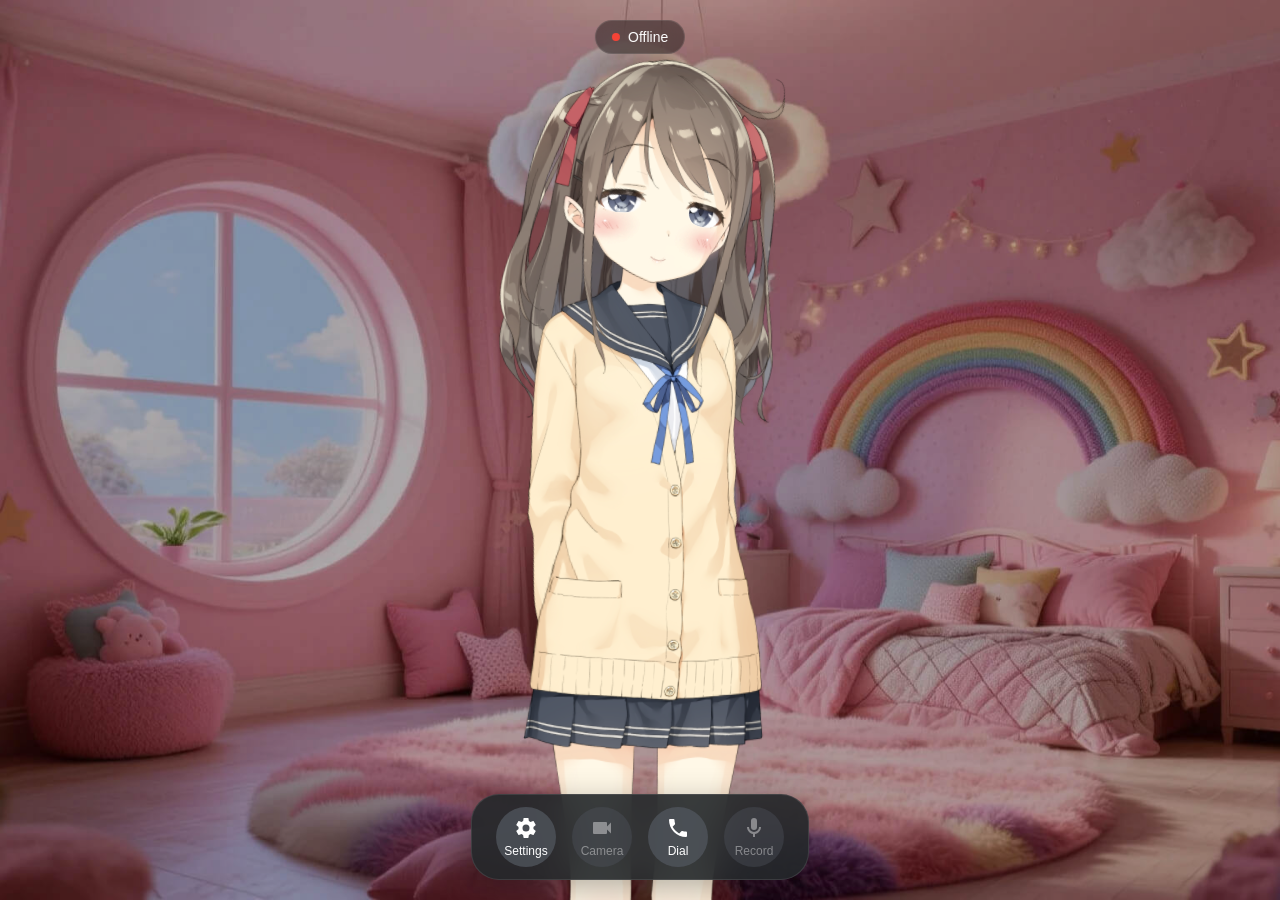
<file: xiaozhi-esp32-server-main/main/xiaozhi-server/digital-human/index.html>
<!DOCTYPE html>
<html lang="en">

<head>
    <meta charset="UTF-8">
    <meta name="viewport" content="width=device-width, initial-scale=1.0">
    <title>Xiaozhi Digital Human</title>
    <link rel="stylesheet" href="css/index.css?v=0206">
    <script>
        // Check if opened using the file:// protocol
        if (window.location.protocol === 'file:') {
            document.addEventListener('DOMContentLoaded', function () {
                // Create background blur overlay
                const overlayDiv = document.createElement('div');
                overlayDiv.className = 'file-protocol-overlay';
                document.body.appendChild(overlayDiv);

                // Create warning box
                const warningDiv = document.createElement('div');
                warningDiv.id = 'fileProtocolWarning';
                warningDiv.innerHTML = `
                    <h2>⚠️ Warning: Please open this page using an HTTP server</h2>
                    <p>You are currently opening the page using a local file (file:// protocol), which may cause abnormal page behavior.</p>
                    <p>You can use Nginx mapping to start the Xiaozhi Digital Human page, or follow these steps to start the test runtime:</p>
                    <ol>
                        <li>Open a command line terminal</li>
                        <li>Navigate to the digital-human directory in the command line</li>
                        <li>Execute the following command to start the Xiaozhi Digital Human page runtime:</li>
                    </ol>
                    <pre>python start.py</pre>
                    <p>Then visit in your browser: <strong>http://localhost:8006/index.html</strong></p>
                `;
                document.body.appendChild(warningDiv);
            });
        }
    </script>
</head>

<body>
    <!-- Background container -->
    <div class="background-container" id="backgroundContainer">
        <div class="background-overlay"></div>
    </div>

    <!-- Main container -->
    <div class="container">

        <!-- Camera display area (draggable) -->
        <div class="camera-container" id="cameraContainer">
            <video id="cameraVideo" autoplay playsinline muted></video>
            <div class="camera-switch-mask" id="cameraSwitchMask">
                <div class="camera-switch-container">
                    <!-- Camera switch button -->
                    <div class="camera-switch" id="cameraSwitch">
                        <svg class="btn-icon" viewBox="0 0 1024 1024" version="1.1" xmlns="http://www.w3.org/2000/svg"
                            p-id="7319" width="32" height="32">
                            <path
                                d="M722.1 530.3c0-44.9-13.8-86.5-37.2-120.9-0.3-0.6-0.6-1.2-0.9-1.7-2.9-4.2-6.1-8.1-9.2-12-0.4-0.5-0.7-1-1.1-1.5-21.4-26.3-48.3-46.7-78.7-59.9-0.8-0.4-1.7-0.8-2.5-1.2-4.9-2-9.8-3.8-14.9-5.5-1.8-0.6-3.6-1.3-5.4-1.8-4.4-1.3-8.8-2.4-13.3-3.5-2.5-0.6-4.9-1.2-7.4-1.7-1.2-0.2-2.4-0.6-3.6-0.8-3.3-0.6-6.7-0.8-10-1.3-2.3-0.3-4.6-0.7-6.9-0.9-5.6-0.5-11.2-0.8-16.7-0.9-1 0-2-0.1-3-0.1-0.2 0-0.3 0.1-0.5 0.1-42.8 0-84.6 13.1-120.4 38.6-11.5 8.1-14.2 24.1-6.2 35.7 8 11.6 23.8 14.4 35.2 6.3 27.7-19.7 60-29.6 93.1-29.3 4.8 0 9.5 0.3 14.1 0.7 1.4 0.2 2.8 0.4 4.3 0.5 3.8 0.5 7.6 1 11.3 1.8 1.6 0.3 3.3 0.8 4.9 1.1 3.7 0.8 7.3 1.7 10.9 2.8 1.1 0.4 2.2 0.8 3.4 1.2 4.1 1.3 8.1 2.8 12 4.5 0.4 0.2 0.8 0.4 1.2 0.5 23.6 10.3 44.3 26.1 60.4 45.9 0.1 0.1 0.2 0.3 0.3 0.4 22.7 28 36.4 63.9 36.4 102.9h-42.2L697 632.9l67.5-102.6h-42.4z m-119 133c-27.9 19.8-60.5 29.7-93.9 29.3-4.4-0.1-8.8-0.3-13.1-0.7-1.8-0.2-3.5-0.5-5.3-0.7-3.4-0.5-6.8-0.9-10.1-1.6-2-0.4-4-0.9-6.1-1.4-3.3-0.8-6.5-1.5-9.7-2.5-1.5-0.5-3-1-4.6-1.5-3.7-1.2-7.3-2.5-10.8-4-0.8-0.3-1.6-0.7-2.4-1.1-4.1-1.9-8.2-3.8-12.2-6l-0.6-0.3c-13.4-7.5-25.7-16.8-36.4-27.7-0.2-0.2-0.3-0.4-0.5-0.6-3.3-3.4-6.5-6.9-9.5-10.7-0.6-0.8-1.3-1.6-1.9-2.5-21.9-27.8-35.1-63-35.1-101.2h42.2l-67.5-102.6-67.5 102.6h42.2c0 45 13.9 86.7 37.3 121.1 0.3 0.5 0.5 1 0.8 1.5 2.4 3.5 5.1 6.8 7.7 10.1 1 1.3 1.9 2.6 2.9 3.8 3.9 4.7 7.9 9.2 12.1 13.5 0.4 0.4 0.8 0.9 1.2 1.3 14.1 14.3 30.1 26.4 47.4 36 0.5 0.3 0.9 0.6 1.4 0.8 5 2.7 10.1 5.2 15.3 7.5l3.9 1.8c4.4 1.9 9 3.5 13.6 5.1 2.2 0.7 4.4 1.5 6.6 2.2 4 1.2 8.1 2.2 12.3 3.2 2.8 0.7 5.5 1.4 8.3 1.9 1.2 0.3 2.3 0.6 3.4 0.8 3.9 0.7 7.8 1.1 11.8 1.6l4.2 0.6c7 0.7 14.1 1.2 21.1 1.2 42.9 0 84.7-13.3 120.6-38.8 11.4-8.2 14.2-24.1 6.2-35.8-8-11.5-23.8-14.3-35.3-6.2z m271.3-421.6H763c-26.5 0-82.9-119.7-112.5-119.7H370.6c-29.6 0-85.9 119.7-112.4 119.7H147.5c-46.3 0-83.9 40.2-83.9 89.7v478.8c0 49.6 37.6 89.8 83.9 89.8h726.9c46.3 0 83.9-40.1 83.9-89.8V331.4c0-49.5-37.6-89.7-83.9-89.7z m28 538.6c0 33.1-25 59.8-55.9 59.8h-671c-30.9 0-55.9-26.8-55.9-59.8V361.4c0-33 25-59.8 55.9-59.8h111.2c25.8 0 82-119.7 111.6-119.7h223.2c29.5 0 85.6 119.7 111.5 119.7h113.5c30.9 0 55.9 26.8 55.9 59.8v418.9z"
                                p-id="7320" fill="#ffffff"></path>
                        </svg>
                    </div>
                </div>
            </div>
        </div>

        <!-- Connection status indicator - top center of the page -->
        <div class="connection-status-top">
            <div class="status-indicator">
                <span class="status-dot status-disconnected"></span>
                <span id="connectionStatus">Offline</span>
            </div>
        </div>

        <!-- Model loading prompt -->
        <div class="model-container">
            <div class="model-loading" id="modelLoading">
                <div class="loading-char-float">
                    <div class="main-char">
                        <span>L</span><span>o</span><span>a</span><span>d</span><span>i</span><span>n</span><span>g</span><span>.</span><span>.</span><span>.</span><span>✨</span>
                    </div>
                    <div class="shadow-char">Loading...✨</div>
                </div>
            </div>
        </div>

        <!-- Live2D Canvas container -->
        <canvas id="live2d-stage"></canvas>

        <!-- Chat message stream (barrage style) -->
        <div class="chat-container">
            <div class="chat-stream" id="chatStream">
                <!-- Chat messages will be dynamically inserted here -->
            </div>
            <div class="chat-ipt" id="chatIpt">
                <input type="text" id="messageInput" autocomplete="off" placeholder="Type a message and press Enter to send">
            </div>
        </div>

        <!-- Bottom control bar -->
        <div class="control-bar">
            <button class="control-btn" id="settingsBtn" title="Settings">
                <svg class="btn-icon" viewBox="0 0 24 24" fill="currentColor">
                    <path
                        d="M12 15.5A3.5 3.5 0 0 1 8.5 12A3.5 3.5 0 0 1 12 8.5A3.5 3.5 0 0 1 15.5 12A3.5 3.5 0 0 1 12 15.5M19.43 12.97C19.47 12.65 19.5 12.33 19.5 12C19.5 11.67 19.47 11.34 19.43 11L21.54 9.37C21.73 9.22 21.78 8.95 21.66 8.73L19.66 5.27C19.54 5.05 19.27 4.96 19.05 5.05L16.56 6.05C16.04 5.66 15.5 5.32 14.87 5.07L14.5 2.42C14.46 2.18 14.25 2 14 2H10C9.75 2 9.54 2.18 9.5 2.42L9.13 5.07C8.5 5.32 7.96 5.66 7.44 6.05L4.95 5.05C4.73 4.96 4.46 5.05 4.34 5.27L2.34 8.73C2.22 8.95 2.27 9.22 2.46 9.37L4.57 11C4.53 11.34 4.5 11.67 4.5 12C4.5 12.33 4.53 12.65 4.57 12.97L2.46 14.63C2.27 14.78 2.22 15.05 2.34 15.27L4.34 18.73C4.46 18.95 4.73 19.03 4.95 18.95L7.44 17.94C7.96 18.34 8.5 18.68 9.13 18.93L9.5 21.58C9.54 21.82 9.75 22 10 22H14C14.25 22 14.46 21.82 14.5 21.58L14.87 18.93C15.5 18.68 16.04 18.34 16.56 17.94L19.05 18.95C19.27 19.03 19.54 18.95 19.66 18.73L21.66 15.27C21.78 15.05 21.73 14.78 21.54 14.63L19.43 12.97Z" />
                </svg>
                <span class="btn-text">Settings</span>
            </button>

            <button class="control-btn" id="cameraBtn" title="Please connect to server first" disabled>
                <svg class="btn-icon" viewBox="0 0 24 24" fill="currentColor">
                    <path
                        d="M17,10.5V7A1,1 0 0,0 16,6H4A1,1 0 0,0 3,7V17A1,1 0 0,0 4,18H16A1,1 0 0,0 17,17V13.5L21,17.5V6.5L17,10.5Z" />
                </svg>
                <span class="btn-text">Camera</span>
            </button>

            <button class="control-btn dial-btn" id="dialBtn" title="Dial">
                <svg class="btn-icon" viewBox="0 0 24 24" fill="currentColor">
                    <path
                        d="M6.62,10.79C8.06,13.62 10.38,15.94 13.21,17.38L15.41,15.18C15.69,14.9 16.08,14.82 16.43,14.93C17.55,15.3 18.75,15.5 20,15.5A1,1 0 0,1 21,16.5V20A1,1 0 0,1 20,21A17,17 0 0,1 3,4A1,1 0 0,1 4,3H7.5A1,1 0 0,1 8.5,4C8.5,5.25 8.7,6.45 9.07,7.57C9.18,7.92 9.1,8.31 8.82,8.59L6.62,10.79Z" />
                </svg>
                <span class="btn-text">Dial</span>
            </button>

            <button class="control-btn" id="recordBtn" title="Start recording" disabled>
                <svg class="btn-icon" viewBox="0 0 24 24" fill="currentColor">
                    <path
                        d="M12,2A3,3 0 0,1 15,5V11A3,3 0 0,1 12,14A3,3 0 0,1 9,11V5A3,3 0 0,1 12,2M19,11C19,14.53 16.39,17.44 13,17.93V21H11V17.93C7.61,17.44 5,14.53 5,11H7A5,5 0 0,0 12,16A5,5 0 0,0 17,11H19Z" />
                </svg>
                <span class="btn-text">Record</span>
            </button>
        </div>
    </div>

    <!-- Settings modal -->
    <div class="modal" id="settingsModal">
        <div class="modal-content settings-modal">
            <div class="modal-header">
                <h2>Settings</h2>
                <button class="close-btn" id="closeSettingsBtn">&times;</button>
            </div>
            <div class="modal-body">
                <div class="settings-tabs">
                    <button class="tab-btn active" data-tab="device">Device Config</button>
                    <button class="tab-btn" data-tab="wakeword">Wake Word</button>
                    <button class="tab-btn" data-tab="mcp">MCP Tools</button>
                    <button class="tab-btn" data-tab="other">Avatar Skin</button>
                </div>

                <div class="tab-content active" id="deviceTab">
                    <!-- Device configuration panel -->
                    <div class="config-panel">
                        <div class="control-panel">
                            <div class="config-row">
                                <div class="config-item">
                                    <label for="deviceMac">Device MAC:</label>
                                    <input type="text" id="deviceMac" placeholder="device-id">
                                </div>
                            </div>
                            <div class="config-row">
                                <div class="config-item">
                                    <label for="clientId">Client ID:</label>
                                    <input type="text" id="clientId" value="web_test_client" placeholder="client-id">
                                </div>
                                <div class="config-item">
                                    <label for="deviceName">Device Name:</label>
                                    <input type="text" id="deviceName" value="Web Test Device" maxlength="50"
                                        placeholder="deviceName">
                                </div>
                            </div>
                            <div class="config-row">
                                <div class="config-item">
                                    <label for="emojiEnabled">Emoji Expressions:</label>
                                    <select id="emojiEnabled" class="model-select">
                                        <option value="true">Enable</option>
                                        <option value="false" selected>Disable</option>
                                    </select>
                                </div>
                            </div>
                        </div>
                    </div>

                    <!-- Connection info panel -->
                    <div class="connection-controls">
                        <div class="input-group">
                            <label for="otaUrl">OTA Server URL:</label>
                            <input type="text" id="otaUrl" value="http://127.0.0.1:8002/xiaozhi/ota/"
                                placeholder="OTA server URL, e.g.: http://127.0.0.1:8002/xiaozhi/ota/" />
                        </div>
                        <div class="input-group">
                            <label for="serverUrl">WebSocket Server URL:</label>
                            <input type="text" id="serverUrl" value="" readonly disabled
                                placeholder="After filling in the OTA URL, click the Dial button to automatically connect" />
                        </div>
                        <div class="input-group">
                            <label for="visionUrl">Vision Analysis URL:</label>
                            <input type="text" id="visionUrl" value="" readonly disabled placeholder="Automatically obtained after successful WebSocket connection" />
                        </div>
                    </div>
                </div>

                <div class="tab-content" id="wakewordTab">
                    <div class="config-panel">
                        <div class="control-panel">
                            <div class="config-row">
                                <div class="config-item">
                                    <label for="wakewordEnabled">Enable Local Wake Word:</label>
                                    <select id="wakewordEnabled" class="model-select">
                                        <option value="true">Enable</option>
                                        <option value="false">Disable</option>
                                    </select>
                                </div>
                            </div>
                            <div class="config-row">
                                <div class="config-item">
                                    <label for="wakewordWsUrl">Wake Word Service URL:</label>
                                    <input type="text" id="wakewordWsUrl" placeholder="ws://127.0.0.1:8006/wakeword-ws">
                                </div>
                            </div>
                            <div class="config-row">
                                <div class="config-item">
                                    <label for="wakewordList">Wake Word Config (one per line):</label>
                                    <textarea id="wakewordList" placeholder="e.g.&#10;Xiaozhi Xiaozhi&#10;Hello Xiaozhi"></textarea>
                                </div>
                            </div>
                            <div class="modal-actions">
                                <button type="button" class="btn-primary" id="applyWakewordBtn">Apply Wake Word</button>
                            </div>
                        </div>
                    </div>
                </div>

                <div class="tab-content" id="mcpTab">
                    <!-- MCP Tool Management Area -->
                    <div class="mcp-tools-container">
                        <div class="mcp-tools-header">
                            <h3>MCP Tool Management</h3>
                        </div>
                        <div class="mcp-tools-panel" id="mcpToolsPanel">
                            <div class="mcp-tools-list" id="mcpToolsContainer">
                                <!-- Tool list will be dynamically inserted here -->
                            </div>
                            <div class="mcp-actions">
                                <button class="btn-primary" id="addMcpToolBtn">
                                    ➕ Add New Tool
                                </button>
                            </div>
                        </div>
                    </div>
                </div>

                <div class="tab-content" id="otherTab">
                    <div class="other-settings-panel">
                        <div class="control-panel">
                            <div class="config-row">
                                <div class="config-item">
                                    <label>Select Model:</label>
                                    <select id="live2dModelSelect" class="model-select">
                                        <option value="hiyori_pro_zh">hiyori (Haruhi)</option>
                                        <option value="natori_pro_zh">natori (Natori)</option>
                                    </select>
                                </div>
                            </div>
                            <div class="config-row">
                                <div class="config-item">
                                    <label></label>
                                    <button class="background-btn" id="backgroundBtn" title="Switch Background">
                                        <svg class="btn-icon" viewBox="0 0 24 24" fill="currentColor">
                                            <path
                                                d="M12,18A6,6 0 0,1 6,12C6,11 6.25,10.03 6.7,9.2L5.24,7.74C4.46,8.97 4,10.43 4,12A8,8 0 0,0 12,20V23L16,19L12,15V18M12,4V1L8,5L12,9V6A6,6 0 0,1 18,12C18,13 17.75,13.97 17.3,14.8L18.76,16.26C19.54,15.03 20,13.57 20,12A8,8 0 0,0 12,4Z" />
                                        </svg>
                                        <span class="btn-text">Switch Background</span>
                                    </button>
                                </div>
                            </div>
                        </div>
                    </div>
                </div>
            </div>
        </div>
    </div>

    <!-- MCP Tool Editing Modal -->
    <div id="mcpToolModal" class="modal">
        <div class="modal-content">
            <div class="modal-header">
                <h2 id="mcpModalTitle">Add Tool</h2>
                <button class="close-btn" id="closeMcpModalBtn">&times;</button>
            </div>
            <div class="modal-body">
                <div id="mcpErrorContainer"></div>
                <form id="mcpToolForm">
                    <div class="input-group">
                        <label for="mcpToolName">Tool Name *</label>
                        <input type="text" id="mcpToolName" placeholder="e.g.: self.get_device_status" required>
                    </div>
                    <div class="input-group">
                        <label for="mcpToolDescription">Tool Description *</label>
                        <textarea id="mcpToolDescription" placeholder="Detailed description of the tool's functions and scenarios..." required></textarea>
                    </div>
                    <div class="input-group">
                        <div class="input-group-header">
                            <label>Input Parameters</label>
                            <button type="button" class="properties-btn-primary" id="addMcpPropertyBtn">
                                ➕ Add Parameter
                            </button>
                        </div>
                        <div class="properties-container">
                            <div class="mcp-empty-state" id="mcpEmptyState">
                                No parameters yet, click the button above to add a parameter
                            </div>
                            <div class="mcp-properties-list" id="mcpPropertiesContainer">
                            </div>
                        </div>
                    </div>
                    <div class="input-group">
                        <label for="mcpMockResponse">
                            Mock Response (JSON format, optional)
                            <span style="font-size: 12px; color: #999; font-weight: normal;">- Leave empty to return default success message</span>
                        </label>
                        <textarea id="mcpMockResponse" placeholder='{"success": true, "data": "Execution successful"}'></textarea>
                    </div>
                    <div class="modal-actions">
                        <button type="button" class="btn-secondary" id="cancelMcpBtn">Cancel</button>
                        <button type="submit" class="btn-primary">Save</button>
                    </div>
                </form>
            </div>
        </div>
    </div>

    <!-- Parameter Editing Modal -->
    <div id="mcpPropertyModal" class="modal">
        <div class="modal-content property-modal">
            <div class="modal-header">
                <h2 id="mcpPropertyModalTitle">Edit Parameter</h2>
                <button class="close-btn" id="closeMcpPropertyModalBtn">&times;</button>
            </div>
            <div class="modal-body">
                <form id="mcpPropertyForm">
                    <input type="hidden" id="mcpPropertyIndex" value="-1">
                    <div class="input-group">
                        <label for="mcpPropertyName">Parameter Name *</label>
                        <input type="text" id="mcpPropertyName" placeholder="e.g.: param_1" required>
                    </div>
                    <div class="input-group">
                        <label for="mcpPropertyType">Data Type *</label>
                        <select id="mcpPropertyType" class="model-select" required>
                            <option value="string">String</option>
                            <option value="integer">Integer</option>
                            <option value="number">Number</option>
                            <option value="boolean">Boolean</option>
                            <option value="array">Array</option>
                            <option value="object">Object</option>
                        </select>
                    </div>
                    <div class="input-group" id="mcpPropertyRangeGroup" style="display: none;">
                        <div class="config-row">
                            <div class="config-item">
                                <label for="mcpPropertyMinimum">Minimum Value</label>
                                <input type="number" id="mcpPropertyMinimum" placeholder="Optional">
                            </div>
                            <div class="config-item">
                                <label for="mcpPropertyMaximum">Maximum Value</label>
                                <input type="number" id="mcpPropertyMaximum" placeholder="Optional">
                            </div>
                        </div>
                    </div>
                    <div class="input-group">
                        <label for="mcpPropertyDescription">Parameter Description</label>
                        <input type="text" id="mcpPropertyDescription" placeholder="Optional">
                    </div>
                    <div class="input-group">
                        <label class="mcp-checkbox-label">
                            <input type="checkbox" id="mcpPropertyRequired">
                            Required Parameter
                        </label>
                    </div>
                    <div class="modal-actions">
                        <button type="button" class="btn-secondary" id="cancelMcpPropertyBtn">Cancel</button>
                        <button type="submit" class="btn-primary">Save</button>
                    </div>
                </form>
            </div>
        </div>
    </div>

    <!-- Background loading -->
    <script src="js/ui/background-load.js?v=0205"></script>

    <!-- PIXI.js 2D rendering engine -->
    <script src="js/live2d/pixi.js?v=0205"></script>

    <!-- Live2D Cubism 4.0 SDK -->
    <script src="js/live2d/live2dcubismcore.min.js?v=0205"></script>
    <script src="js/live2d/cubism4.min.js?v=0205"></script>

    <!-- Live2D Manager -->
    <script src="js/live2d/live2d.js?v=0205"></script>

    <!-- Opus decoding library -->
    <script src="js/utils/libopus.js?v=0205"></script>

    <!-- Main application entry point -->
    <script type="module" src="js/app.js?v=0205"></script>

    <!-- Global error handling -->
    <script>
        // Add global error handling
        window.addEventListener('error', function (event) {
            console.error('Global error:', event.error);
        });

        // Add unhandled Promise rejection handling
        window.addEventListener('unhandledrejection', function (event) {
            console.error('Unhandled Promise rejection:', event.reason);
        });
    </script>
</body>

</html>
</file>
<file: xiaozhi-esp32-server-main/main/xiaozhi-server/digital-human/css/index.css>
/* ==================== 全局样式重置 ==================== */
* {
    box-sizing: border-box;
    margin: 0;
    padding: 0;
}

body {
    font-family: 'PingFang SC', 'Microsoft YaHei', sans-serif;
    margin: 0;
    padding: 0;
    overflow: hidden;
    height: 100vh;
    width: 100vw;
}

/* ==================== 背景容器 ==================== */
.background-container {
    position: fixed;
    top: 0;
    left: 0;
    width: 100vw;
    height: 100vh;
    background-image: url('../images/1.png');
    background-size: cover;
    background-position: center;
    background-repeat: no-repeat;
    transition: background-image 0.5s ease-in-out;
    z-index: -2;
}

.background-overlay {
    position: absolute;
    top: 0;
    left: 0;
    width: 100%;
    height: 100%;
    background: rgba(0, 0, 0, 0.3);
    z-index: -1;
}

/* ==================== 主容器 ==================== */
.container {
    position: relative;
    width: 100vw;
    height: 100vh;
    display: flex;
    flex-direction: column;
    align-items: center;
    justify-content: flex-end;
    /* 从底部开始排列 */
    padding: 20px;
    padding-bottom: 0;
    /* 移除底部padding，让模型可以延伸到页面底部 */
}

/* ==================== 模型加载区 ==================== */
.model-container {
    position: absolute;
    top: 50%;
    left: 50%;
    width: 300px;
    height: 200px;
    transform: translate(-50%, -50%);
    user-select: none;
}

.model-loading {
    position: absolute;
    top: 0;
    left: 0;
    width: 100%;
    height: 100%;
    display: none;
    flex-direction: column;
    justify-content: center;
    align-items: center;
    z-index: 999;
    transition: opacity 0.5s ease-out, visibility 0.5s ease-out;
    background-image: linear-gradient(transparent 50%, rgba(88, 101, 242, 0.05) 50%);
    background-size: 100% 4px;
    animation: scan 1.26s linear infinite;
}

.loading-char-float {
    font-size: 22px;
    letter-spacing: 3px;
    position: relative;
}

.loading-char-float .main-char {
    color: #f0f8ff;
    text-shadow: 0 0 5px #5865f2, 0 0 10px rgba(88, 101, 242, 0.8);
    display: inline-block;
}

.loading-char-float .main-char span {
    animation: char-float 1.26s ease-in-out infinite;
    display: inline-block;
}

.loading-char-float .shadow-char {
    position: absolute;
    top: 3px;
    left: 0;
    color: rgba(88, 101, 242, 0.3);
    pointer-events: none;
    animation: shadow-float 1.26s ease-in-out infinite;
}

.loading-char-float .main-char span:nth-child(1) {
    animation-delay: 0s;
}

.loading-char-float .main-char span:nth-child(2) {
    animation-delay: 0.11s;
}

.loading-char-float .main-char span:nth-child(3) {
    animation-delay: 0.22s;
}

.loading-char-float .main-char span:nth-child(4) {
    animation-delay: 0.33s;
}

.loading-char-float .main-char span:nth-child(5) {
    animation-delay: 0.44s;
}

.loading-char-float .main-char span:nth-child(6) {
    animation-delay: 0.55s;
}

@keyframes scan {
    0% {
        background-position: 0 0;
    }

    100% {
        background-position: 0 100px;
    }
}

@keyframes char-float {

    0%,
    100% {
        transform: translateY(0);
        opacity: 1;
        text-shadow: 0 0 5px #5865f2, 0 0 10px rgba(88, 101, 242, 0.8);
    }

    50% {
        transform: translateY(-5px);
        opacity: 0.9;
        text-shadow: 0 0 10px #5865f2, 0 0 20px rgba(88, 101, 242, 0.8);
    }
}

@keyframes shadow-float {

    0%,
    100% {
        transform: translateY(3px);
        opacity: 0.3;
    }

    50% {
        transform: translateY(8px);
        opacity: 0.15;
    }
}

/* ==================== Live2D显示区域 ==================== */
#live2d-stage {
    position: fixed;
    top: 0;
    left: 0;
    width: 100vw;
    height: 100vh;
    display: block;
    z-index: 100;
    pointer-events: auto;
}

.status-indicator {
    position: absolute;
    top: 20px;
    left: 50%;
    transform: translateX(-50%);
    display: flex;
    align-items: center;
    gap: 8px;
    background: rgba(0, 0, 0, 0.4);
    backdrop-filter: blur(10px);
    padding: 8px 16px;
    border-radius: 20px;
    border: 1px solid rgba(255, 255, 255, 0.1);
    color: white;
    font-size: 14px;
    font-weight: 500;
    z-index: 10;
}

.status-dot {
    width: 8px;
    height: 8px;
    border-radius: 50%;
    animation: pulse 2s infinite;
}

.status-disconnected {
    background-color: #f44336;
}

.status-connecting {
    background-color: #ff9800;
}

.status-connected {
    background-color: #4caf50;
}

@keyframes pulse {

    0%,
    100% {
        opacity: 1;
    }

    50% {
        opacity: 0.5;
    }
}

/* ==================== 聊天消息流（弹幕样式） ==================== */
.chat-container {
    position: absolute;
    bottom: 150px;
    right: 20px;
    z-index: 100;
}

.chat-stream {
    width: 900px;
    max-height: 1000px;
    overflow-y: auto;
    overflow-x: hidden;
    display: flex;
    flex-direction: column;
    gap: 8px;
    pointer-events: none;
    margin-bottom: 10px;
}

.chat-ipt {
    width: 100%;
    display: none;
    justify-content: center;
    margin-top: 10px;
}

.chat-ipt input {
    width: 100%;
    padding: 12px 16px;
    border: none;
    border-radius: 24px;
    background: rgba(35, 39, 42, 0.85);
    backdrop-filter: blur(10px);
    color: white;
    font-size: 14px;
    border: 1px solid rgba(255, 255, 255, 0.1);
    box-shadow: 0 4px 12px rgba(0, 0, 0, 0.1);
    transition: all 0.3s ease;
}

.chat-ipt input::placeholder {
    color: rgba(255, 255, 255, 0.5);
}

.chat-ipt input:focus {
    outline: none;
    border-color: rgba(88, 101, 242, 0.6);
    box-shadow: 0 4px 16px rgba(88, 101, 242, 0.3);
    background: rgba(45, 49, 52, 0.9);
}

.chat-message {
    animation: slideInRight 0.3s ease-out;
    pointer-events: auto;
}

.chat-message.ai .message-bubble {
    background: transparent;
    color: white;
    align-self: flex-end;
    text-shadow: 0 1px 2px rgba(0, 0, 0, 0.8);
}

.chat-message.user .message-bubble {
    background: rgba(88, 101, 242, 0.7);
    color: white;
    align-self: flex-start;
    text-shadow: 0 1px 2px rgba(0, 0, 0, 0.8);
    backdrop-filter: blur(5px);
    border: 1px solid rgba(255, 255, 255, 0.2);
}

.chat-message.system .message-bubble {
    background: transparent;
    color: #b9bbbe;
    align-self: center;
    text-shadow: 0 1px 2px rgba(0, 0, 0, 0.8);
}

.message-bubble {
    padding: 8px 12px;
    border-radius: 18px;
    font-size: 14px;
    max-width: 800px;
    word-wrap: break-word;
    backdrop-filter: blur(10px);
    border: 1px solid rgba(255, 255, 255, 0.1);
    animation: fadeIn 0.3s ease-out;
}

@keyframes slideInRight {
    from {
        transform: translateX(100%);
        opacity: 0;
    }

    to {
        transform: translateX(0);
        opacity: 1;
    }
}

@keyframes fadeIn {
    from {
        opacity: 0;
        transform: translateY(10px);
    }

    to {
        opacity: 1;
        transform: translateY(0);
    }
}

@keyframes fadeOut {
    from {
        opacity: 1;
    }

    to {
        opacity: 0;
    }
}

/* ==================== 底部控制栏 ==================== */
.control-bar {
    position: fixed;
    bottom: 20px;
    left: 50%;
    transform: translateX(-50%);
    display: flex;
    gap: 16px;
    background: rgba(35, 39, 42, 0.9);
    backdrop-filter: blur(20px);
    padding: 12px 24px;
    border-radius: 28px;
    border: 1px solid rgba(255, 255, 255, 0.1);
    box-shadow: 0 8px 32px rgba(0, 0, 0, 0.3);
    z-index: 1000;
    /* 确保控制栏在最上层 */
}

.control-btn {
    display: flex;
    flex-direction: column;
    align-items: center;
    justify-content: center;
    width: 60px;
    height: 60px;
    border: none;
    border-radius: 50%;
    background: rgba(79, 84, 92, 0.8);
    color: white;
    cursor: pointer;
    transition: all 0.2s ease;
    position: relative;
}

.control-btn:hover {
    background: rgba(114, 137, 218, 0.8);
    transform: translateY(-2px);
}

.control-btn:active {
    transform: translateY(0);
}

.control-btn:disabled {
    background: rgba(79, 84, 92, 0.4);
    color: rgba(255, 255, 255, 0.4);
    cursor: not-allowed;
    transform: none;
}

.control-btn:disabled:hover {
    background: rgba(79, 84, 92, 0.4);
    transform: none;
}

.btn-icon {
    width: 24px;
    height: 24px;
    margin-bottom: 4px;
}

.btn-text {
    font-size: 12px;
    font-weight: 500;
}

/* 拨号按钮特殊样式 */
.dial-btn.dial-active {
    background: rgba(237, 66, 69, 0.9);
}

.dial-btn.dial-active:hover {
    background: rgba(237, 66, 69, 1);
}

/* 录音按钮特殊样式 */
.control-btn.recording {
    background: rgba(237, 66, 69, 0.9);
    animation: pulse 1.5s infinite;
}

.control-btn.recording:hover {
    background: rgba(237, 66, 69, 1);
}

/* 摄像头按钮特殊样式 */
#cameraBtn.camera-active {
    background: rgba(237, 66, 69, 0.9);
}

#cameraBtn.camera-active:hover {
    background: rgba(237, 66, 69, 1);
}

/* 录音按钮脉冲动画 */
@keyframes pulse {
    0% {
        box-shadow: 0 0 0 0 rgba(237, 66, 69, 0.7);
    }

    70% {
        box-shadow: 0 0 0 10px rgba(237, 66, 69, 0);
    }

    100% {
        box-shadow: 0 0 0 0 rgba(237, 66, 69, 0);
    }
}

/* ==================== 弹窗样式 ==================== */
.modal {
    display: none;
    position: fixed;
    top: 0;
    left: 0;
    width: 100vw;
    height: 100vh;
    background: rgba(0, 0, 0, 0.7);
    backdrop-filter: blur(5px);
    z-index: 2000;
    align-items: center;
    justify-content: center;
}

.modal-content {
    background: #36393f;
    border-radius: 12px;
    width: 90%;
    max-width: 500px;
    max-height: 80vh;
    overflow: hidden;
    box-shadow: 0 20px 60px rgba(0, 0, 0, 0.5);
    animation: modalSlideIn 0.3s ease-out;
}

.settings-modal {
    max-width: 700px;
    max-height: 85vh;
}

@keyframes modalSlideIn {
    from {
        opacity: 0;
        transform: scale(0.9) translateY(-20px);
    }

    to {
        opacity: 1;
        transform: scale(1) translateY(0);
    }
}

.modal-header {
    display: flex;
    align-items: center;
    justify-content: space-between;
    padding: 20px 24px;
    border-bottom: 1px solid #40444b;
    background: #2f3136;
}

.modal-header h2 {
    color: white;
    font-size: 20px;
    font-weight: 600;
    margin: 0;
}

.close-btn {
    background: none;
    border: none;
    color: #b9bbbe;
    font-size: 24px;
    cursor: pointer;
    width: 32px;
    height: 32px;
    display: flex;
    align-items: center;
    justify-content: center;
    border-radius: 4px;
    transition: background-color 0.2s;
}

.close-btn:hover {
    background: #40444b;
    color: white;
}

.modal-body {
    padding: 24px;
    max-height: calc(80vh - 80px);
    overflow-y: auto;
}

/* ==================== 输入组样式 ==================== */
.input-group {
    margin-bottom: 20px;
}

.input-group label {
    display: block;
    margin-bottom: 8px;
    color: #b9bbbe;
    font-size: 14px;
    font-weight: 500;
}

.input-group input,
.input-group textarea {
    width: 100%;
    padding: 12px;
    border: 1px solid #40444b;
    border-radius: 6px;
    background: #40444b;
    color: white;
    font-size: 14px;
    transition: border-color 0.2s;
}

.input-group input:focus,
.input-group textarea:focus {
    outline: none;
    border-color: #5865f2;
}

.input-group textarea {
    resize: vertical;
    min-height: 80px;
    font-family: inherit;
}

/* ==================== 按钮样式 ==================== */
.modal-actions {
    display: flex;
    gap: 12px;
    justify-content: flex-end;
    margin-top: 24px;
}

/* ==================== 文件协议警告样式 ==================== */
#fileProtocolWarning {
    position: fixed;
    top: 50%;
    left: 50%;
    transform: translate(-50%, -50%);
    width: 95%;
    max-width: 800px;
    background: linear-gradient(135deg, rgba(76, 175, 80, 0.95), rgba(56, 142, 60, 0.95));
    border: 3px solid #4caf50;
    border-radius: 16px;
    padding: 32px;
    z-index: 10000;
    box-shadow: 0 20px 60px rgba(0, 0, 0, 0.4);
    backdrop-filter: blur(15px);
    color: white;
    font-family: inherit;
    animation: fadeInUp 0.5s ease-out;
}

#fileProtocolWarning h2 {
    color: #e8f5e8;
    margin-bottom: 20px;
    font-size: 28px;
    font-weight: 700;
    text-shadow: 0 2px 4px rgba(0, 0, 0, 0.3);
}

#fileProtocolWarning p {
    margin-bottom: 16px;
    line-height: 1.6;
    font-size: 16px;
    color: #e8f5e8;
}

#fileProtocolWarning ol {
    margin: 16px 0;
    padding-left: 24px;
    font-size: 16px;
}

#fileProtocolWarning pre {
    background: rgba(255, 255, 255, 0.15);
    padding: 12px 16px;
    border-radius: 8px;
    margin: 12px 0;
    font-family: 'Courier New', monospace;
    font-size: 14px;
    overflow-x: auto;
    border: 1px solid rgba(255, 255, 255, 0.2);
}

#fileProtocolWarning strong {
    color: #c8e6c9;
    font-weight: 600;
}

/* 背景模糊遮罩 */
.file-protocol-overlay {
    position: fixed;
    top: 0;
    left: 0;
    width: 100vw;
    height: 100vh;
    background: rgba(0, 0, 0, 0.6);
    backdrop-filter: blur(10px);
    z-index: 9999;
    animation: fadeIn 0.3s ease-out;
}

/* 动画效果 */
@keyframes fadeIn {
    from {
        opacity: 0;
    }

    to {
        opacity: 1;
    }
}

@keyframes fadeInUp {
    from {
        opacity: 0;
        transform: translate(-50%, -40%);
    }

    to {
        opacity: 1;
        transform: translate(-50%, -50%);
    }
}

/* ==================== 连接信息样式 ==================== */
.connection-info {
    margin-top: 20px;
    padding: 16px;
    background: rgba(88, 101, 242, 0.1);
    border: 1px solid rgba(88, 101, 242, 0.3);
    border-radius: 8px;
    text-align: center;
}

.connection-info p {
    color: #b9bbbe;
    font-size: 14px;
    line-height: 1.4;
    margin: 0;
}

.btn-primary {
    background: #5865f2;
    color: white;
    border: none;
    padding: 10px 20px;
    border-radius: 6px;
    cursor: pointer;
    font-size: 14px;
    font-weight: 500;
    transition: background-color 0.2s;
}

.btn-primary:hover {
    background: #4752c4;
}

.btn-secondary {
    background: #4f545c;
    color: white;
    border: none;
    padding: 10px 20px;
    border-radius: 6px;
    cursor: pointer;
    font-size: 14px;
    font-weight: 500;
    transition: background-color 0.2s;
}

.btn-secondary:hover {
    background: #5d6269;
}

/* ==================== 设置标签页样式 ==================== */
.settings-tabs {
    display: flex;
    border-bottom: 1px solid #40444b;
    margin-bottom: 20px;
}

.tab-btn {
    background: none;
    border: none;
    color: #b9bbbe;
    padding: 12px 24px;
    cursor: pointer;
    font-size: 14px;
    font-weight: 500;
    border-bottom: 2px solid transparent;
    transition: all 0.2s;
}

.tab-btn.active {
    color: white;
    border-bottom-color: #5865f2;
}

.tab-btn:hover:not(.active) {
    color: white;
    background: #40444b;
}

.tab-content {
    display: none;
}

.tab-content.active {
    display: block;
}

/* ==================== 配置面板样式 ==================== */
.config-panel {
    background: #2f3136;
    border-radius: 8px;
    padding: 20px;
}

.config-row {
    display: flex;
    gap: 16px;
    margin-bottom: 16px;
}

.config-item {
    flex: 1;
}

.config-item label {
    display: block;
    margin-bottom: 6px;
    color: #b9bbbe;
    font-size: 12px;
    font-weight: 500;
}

.config-item input {
    width: 100%;
    padding: 8px 12px;
    border: 1px solid #40444b;
    border-radius: 4px;
    background: #40444b;
    color: white;
    font-size: 14px;
}

.config-item textarea {
    width: 100%;
    padding: 12px;
    border: 1px solid #40444b;
    border-radius: 6px;
    background: #40444b;
    color: white;
    min-height: 100px;
    resize: vertical;
    box-sizing: border-box;
    font-family: inherit;
    font-size: 14px;
}

.model-select {
    width: 100%;
    padding: 10px 40px 10px 14px;
    border: 1px solid #40444b;
    border-radius: 8px;
    background: #40444b;
    color: #ffffff;
    font-size: 14px;
    font-weight: 500;
    cursor: pointer;
    appearance: none;
    -webkit-appearance: none;
    -moz-appearance: none;
    background-image: url("data:image/svg+xml;charset=utf-8,%3Csvg xmlns='http://www.w3.org/2000/svg' width='16' height='16' viewBox='0 0 24 24' fill='%23ffffff'%3E%3Cpath d='M7 10l5 5 5-5z'/%3E%3C/svg%3E");
    background-repeat: no-repeat;
    background-position: right 12px center;
    background-size: 16px 16px;
}

.model-select:hover {
    border-color: #5865f2;
}

.model-select:focus {
    outline: none;
    border-color: #5865f2;
}

.model-select option {
    background: #2f3136;
    color: #ffffff;
    padding: 12px;
    font-size: 14px;
}

.background-btn {
    width: 100%;
    padding: 10px 14px;
    border: 1px solid #40444b;
    border-radius: 8px;
    background: #40444b;
    color: #ffffff;
    font-size: 14px;
    font-weight: 500;
    cursor: pointer;
    display: flex;
    align-items: center;
    justify-content: center;
    gap: 8px;
    transition: all 0.3s ease;
}

.background-btn:hover {
    background: #4f545c;
}

.background-btn:active {
    background: #40444b;
}

.background-btn .btn-icon {
    width: 20px;
    height: 20px;
    fill: #ffffff;
}

/* ==================== MCP工具样式 ==================== */
.mcp-tools-container {
    background: #2f3136;
    border-radius: 8px;
    padding: 0;
    overflow: hidden;
}

.mcp-tools-header {
    display: flex;
    justify-content: space-between;
    align-items: center;
    padding: 16px 20px;
    background: #36393f;
    border-bottom: 1px solid #40444b;
}

.mcp-tools-header h3 {
    margin: 0;
    color: #ffffff;
    font-size: 16px;
    font-weight: 600;
}

.mcp-tools-panel {
    padding: 20px;
}

.mcp-tools-list {
    min-height: 200px;
    max-height: 300px;
    overflow-y: auto;
    margin-bottom: 16px;
}

/* MCP工具卡片样式 */
.mcp-tool-card {
    background: #36393f;
    border: 1px solid #40444b;
    border-radius: 8px;
    padding: 16px;
    margin-bottom: 12px;
    transition: background-color 0.2s;
}

.mcp-tool-card:hover {
    background: #40444b;
}

.mcp-tool-header {
    display: flex;
    justify-content: space-between;
    align-items: center;
    margin-bottom: 8px;
}

.mcp-tool-name {
    font-weight: 600;
    color: white;
    font-size: 14px;
}

.mcp-tool-actions {
    display: flex;
    gap: 8px;
}

.mcp-edit-btn {
    padding: 4px 10px;
    border: none;
    border-radius: 4px;
    background-color: #2196f3;
    color: white;
    cursor: pointer;
    font-size: 12px;
    transition: background-color 0.2s;
}

.mcp-edit-btn:hover {
    background-color: #1976d2;
}

.mcp-delete-btn {
    padding: 4px 10px;
    border: none;
    border-radius: 4px;
    background-color: #f44336;
    color: white;
    cursor: pointer;
    font-size: 12px;
    transition: background-color 0.2s;
}

.mcp-delete-btn:hover {
    background-color: #d32f2f;
}

.mcp-tool-description {
    color: #b9bbbe;
    font-size: 13px;
    line-height: 1.4;
    margin-bottom: 12px;
}

.mcp-tool-info {
    background: #2f3136;
    border-radius: 4px;
    padding: 8px;
}

.mcp-tool-info-row {
    display: flex;
    justify-content: space-between;
    margin-bottom: 4px;
}

.mcp-tool-info-label {
    color: #b9bbbe;
    font-size: 12px;
}

.mcp-tool-info-value {
    color: white;
    font-size: 12px;
    font-weight: 500;
}

.mcp-actions {
    text-align: center;
}

.properties-container {
    background: #2f3136;
    border: 1px solid #40444b;
    border-radius: 6px;
    padding: 16px;
    margin-bottom: 12px;
}

.properties-container #addMcpPropertyBtn {
    display: block;
    margin: 0 auto;
}

.properties-container #addMcpPropertyBtn:hover {
    background: #4752c4;
}

.mcp-checkbox-label {
    display: flex;
    align-items: center;
    gap: 8px;
    margin-top: 8px;
    color: #b9bbbe;
    font-size: 13px;
    cursor: pointer;
    justify-content: flex-start;
}

.mcp-checkbox-label input[type="checkbox"] {
    width: 16px;
    height: 16px;
    cursor: pointer;
}

.mcp-property-name {
    color: white;
    font-size: 14px;
    font-weight: 500;
}

.mcp-property-header {
    display: flex;
    justify-content: space-between;
    align-items: center;
    margin-bottom: 8px;
}

.mcp-properties-list {
    display: flex;
    flex-wrap: wrap;
    gap: 12px;
    min-height: 60px;
    padding: 8px;
}

.input-group-header {
    display: flex;
    justify-content: space-between;
    align-items: center;
    margin-bottom: 8px;
}

.input-group-header label {
    margin-bottom: 0;
}

.input-group-header .properties-btn-primary {
    margin: 0;
}

.mcp-empty-state {
    text-align: center;
    padding: 20px;
    color: #999;
    font-size: 14px;
    width: 100%;
    display: none;
}

.properties-btn-primary {
    background: #2196f3;
    color: white;
    border: none;
    padding: 6px 12px;
    border-radius: 4px;
    cursor: pointer;
    font-size: 12px;
    font-weight: 500;
    transition: background-color 0.2s;
    display: block;
    margin: 0 auto;
}

.properties-btn-primary:hover {
    background: #2196f3;
}

.mcp-property-card {
    background: #36393f;
    border: 1px solid #40444b;
    border-radius: 8px;
    padding: 12px;
    width: 100%;
    cursor: pointer;
    transition: all 0.2s ease;
}

.mcp-property-card:hover {
    background: #40444b;
    border-color: #5865f2;
}

.mcp-property-card:active {
    transform: none;
}

.mcp-property-row-label {
    display: flex;
    align-items: flex-start;
    margin-bottom: 6px;
    gap: 8px;
}

.mcp-property-label {
    color: #b9bbbe;
    font-size: 13px;
    width: 60px;
    flex-shrink: 0;
    text-align: left;
}

.mcp-property-value {
    color: white;
    font-size: 13px;
    flex: 1;
    word-break: break-all;
}

.mcp-property-required-badge {
    color: #f44336;
    font-size: 12px;
}

.mcp-property-row-action {
    display: flex;
    justify-content: flex-end;
    margin-top: 6px;
    padding-top: 6px;
    border-top: 1px solid #40444b;
}

.mcp-property-delete-btn {
    background: #f44336;
    color: white;
    border: none;
    padding: 4px 12px;
    border-radius: 4px;
    cursor: pointer;
    font-size: 11px;
    transition: background-color 0.2s;
}

.mcp-property-delete-btn:hover {
    background: #d32f2f;
}

.mcp-property-card-optional {
    background: #4f545c;
    color: #b9bbbe;
    font-size: 11px;
    padding: 2px 8px;
    border-radius: 4px;
}

.property-modal {
    max-width: 450px;
}

/* ==================== 音频可视化器样式 ==================== */
.audio-visualizer {
    position: fixed;
    bottom: 100px;
    left: 20px;
    width: 200px;
    height: 60px;
    background: rgba(0, 0, 0, 0.3);
    backdrop-filter: blur(10px);
    border-radius: 10px;
    border: 1px solid rgba(255, 255, 255, 0.1);
    z-index: 999;
}

/* 滚动条样式 */
.chat-stream::-webkit-scrollbar,
.modal-body::-webkit-scrollbar,
.mcp-tools-list::-webkit-scrollbar {
    width: 6px;
}

.chat-stream::-webkit-scrollbar-track,
.modal-body::-webkit-scrollbar-track,
.mcp-tools-list::-webkit-scrollbar-track {
    background: #2f3136;
    border-radius: 3px;
}

.chat-stream::-webkit-scrollbar-thumb,
.modal-body::-webkit-scrollbar-thumb,
.mcp-tools-list::-webkit-scrollbar-thumb {
    background: #40444b;
    border-radius: 3px;
}

.chat-stream::-webkit-scrollbar-thumb:hover,
.modal-body::-webkit-scrollbar-thumb:hover,
.mcp-tools-list::-webkit-scrollbar-thumb:hover {
    background: #4f545c;
}

/* ==================== 摄像头显示区域样式 ==================== */
.camera-container {
    position: fixed;
    top: 20px;
    left: 20px;
    width: 180px;
    height: 240px;
    background: rgba(0, 0, 0, 0.5);
    backdrop-filter: blur(10px);
    border-radius: 8px;
    border: 1px solid rgba(255, 255, 255, 0.2);
    z-index: 1000;
    display: none;
    overflow: hidden;
    box-shadow: 0 4px 20px rgba(0, 0, 0, 0.3);
    cursor: move;
}

.camera-container.active {
    display: block;
}

.camera-container.dragging {
    cursor: grabbing;
    box-shadow: 0 8px 30px rgba(0, 0, 0, 0.4);
    border-color: rgba(88, 101, 242, 0.5);
}

@keyframes flipWithPosition {
    0% {
        transform: var(--original-transform) rotateY(0deg);
    }

    100% {
        transform: var(--original-transform) rotateY(180deg);
    }
}


.camera-container.flip {
    animation: flipWithPosition 0.5s ease-in-out 1 forwards;
}

#cameraVideo {
    width: 100%;
    height: 100%;
    object-fit: cover;
    background: #1a1a1a;
    pointer-events: none;
    transform: scaleX(-1);
}

.camera-switch-mask {
    position: absolute;
    top: 0;
    right: 0;
    bottom: 0;
    left: 0;
}

.camera-switch-container {
    position: absolute;
    bottom: 10px;
    right: 10px;
}

.camera-switch {
    display: none;
    height: 20px;
    color: #fff;
}

.camera-switch .btn-icon {
    margin-bottom: 0;
}

.camera-switch.active {
    display: block;
}

/* ==================== 响应式设计 ==================== */
@media (max-width: 768px) {
    .container {
        padding: 10px;
    }

    .live2d-section {
        height: 60vh;
        margin-bottom: 10px;
    }

    .live2d-canvas {
        max-width: 300px;
        max-height: 450px;
    }

    .control-bar {
        bottom: 10px;
        padding: 8px 16px;
        gap: 12px;
    }

    .control-btn {
        width: 50px;
        height: 50px;
    }

    .btn-icon {
        width: 20px;
        height: 20px;
    }

    .btn-text {
        font-size: 10px;
    }

    .chat-container {
        width: 230px;
        right: 10px;
        bottom: 105px;
    }

    .message-bubble {
        max-width: 200px;
        font-size: 12px;
    }

    .modal-content {
        width: 95%;
        margin: 10px;
    }

    .config-row {
        flex-direction: column;
        gap: 12px;
    }

    .audio-visualizer {
        width: 150px;
        height: 50px;
        left: 10px;
        bottom: 80px;
    }

    .chat-ipt input {
        font-size: 12px;
    }

    .camera-container {
        width: 130px;
        height: 180px;
    }

    .status-indicator {
        font-size: 12px;
    }
}

@media (max-width: 480px) {
    .live2d-section {
        height: 50vh;
    }

    .live2d-canvas {
        max-width: 250px;
        max-height: 350px;
    }

    .control-bar {
        gap: 8px;
        padding: 6px 12px;
    }

    .control-btn {
        width: 45px;
        height: 45px;
    }

    .btn-text {
        display: none;
    }

    .chat-stream {
        width: 900px;
        max-height: 800px;
    }

    .audio-visualizer {
        width: 120px;
        height: 40px;
        left: 5px;
        bottom: 70px;
    }
}

/* 竖屏优化 */
@media (max-height: 700px) {
    .live2d-section {
        height: 55vh;
    }

    .live2d-canvas {
        max-height: 400px;
    }

    .chat-stream {
        bottom: 70px;
        max-height: 150px;
    }

    .audio-visualizer {
        bottom: 70px;
    }
}

/* 横屏优化 */
@media (min-width: 1024px) and (min-height: 600px) {
    .live2d-section {
        height: 75vh;
    }

    .live2d-canvas {
        max-width: 500px;
        max-height: 650px;
    }

    .chat-stream {
        width: 900px;
        max-height: 800px;
    }

    .audio-visualizer {
        width: 250px;
        height: 80px;
    }
}
</file>
